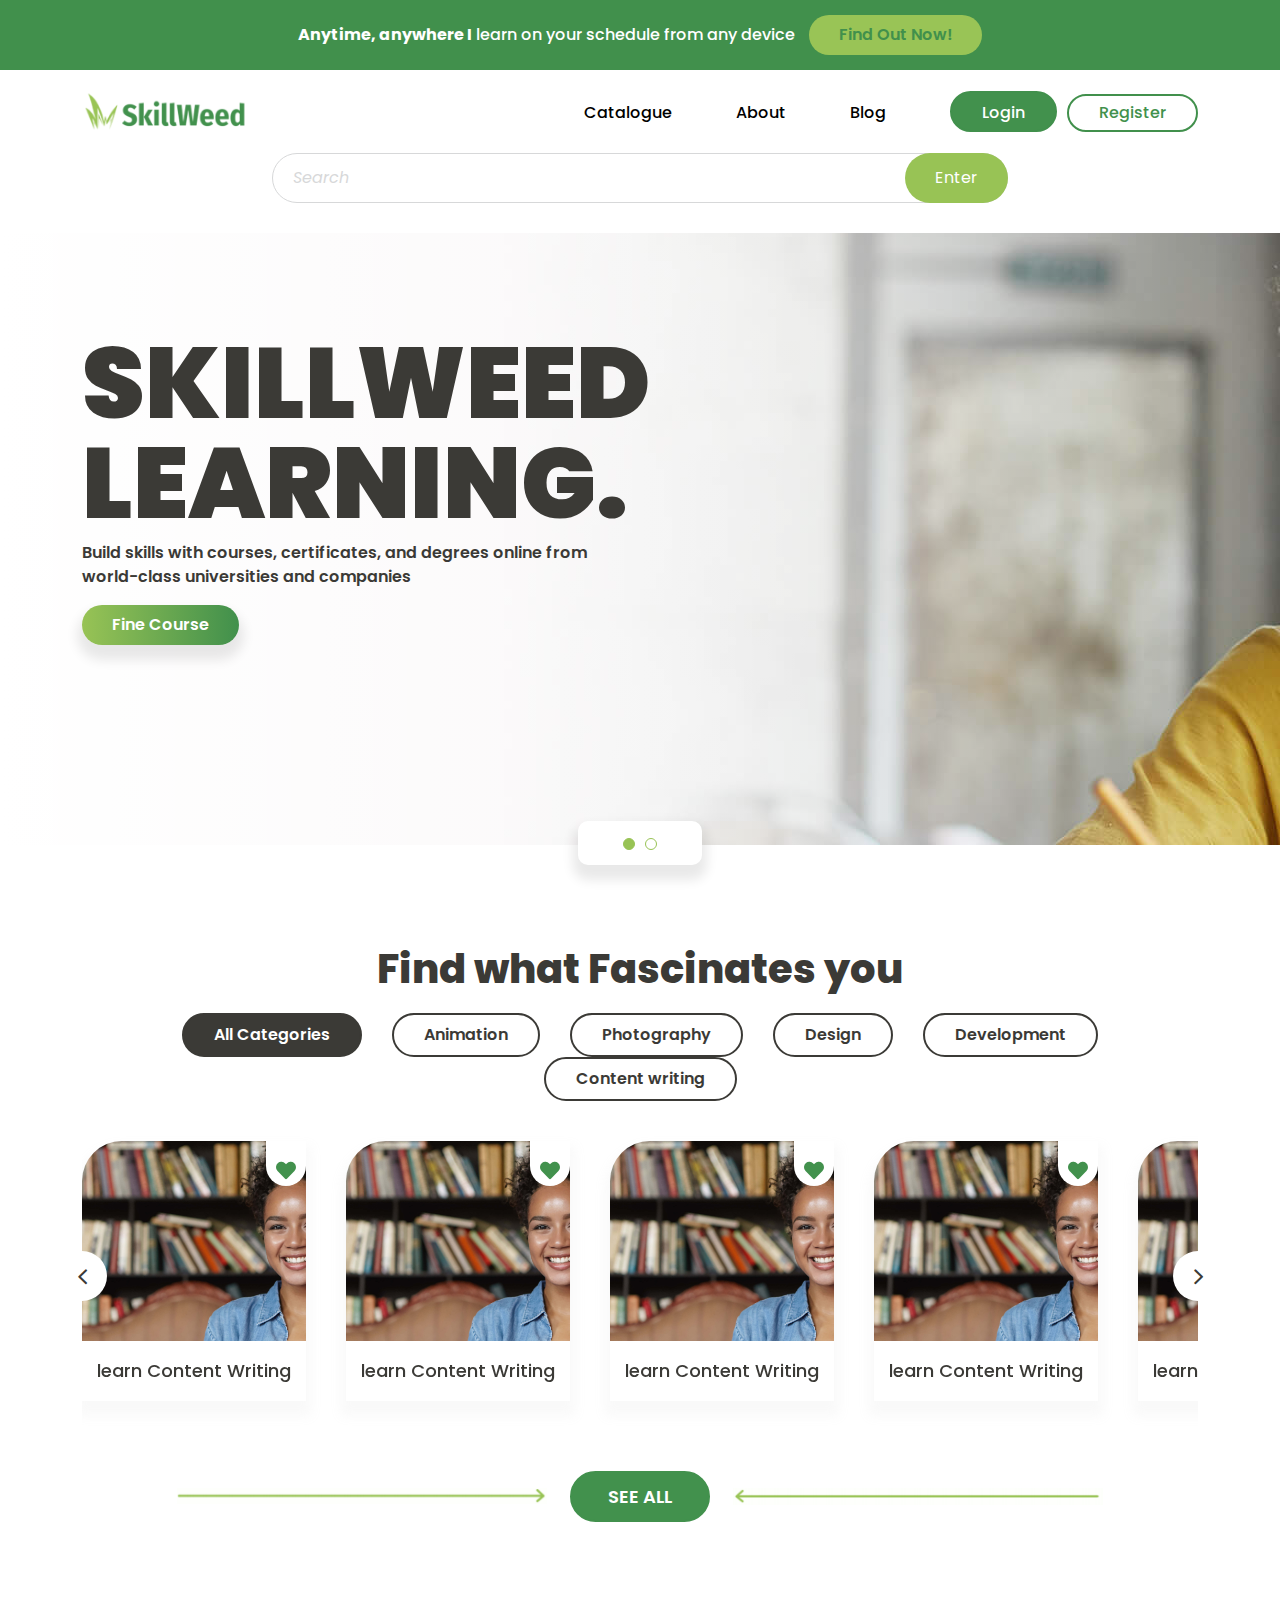
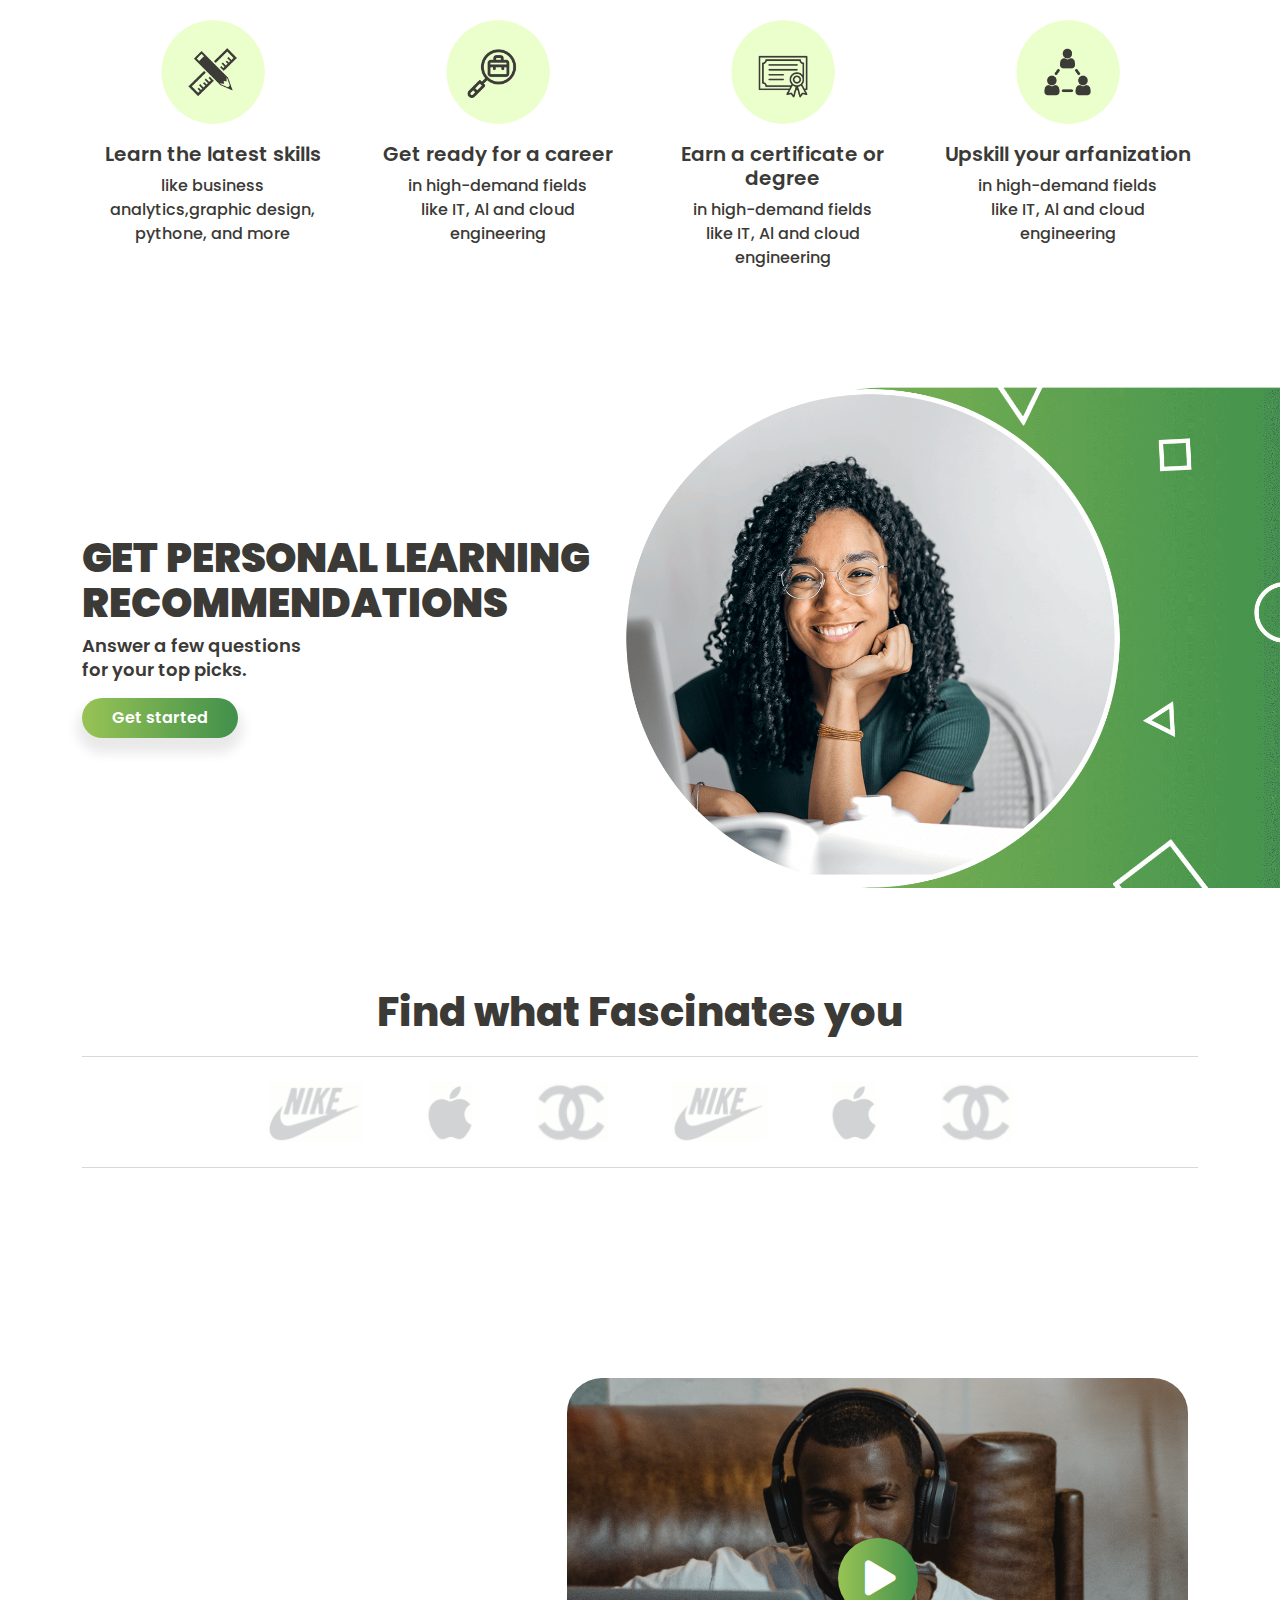
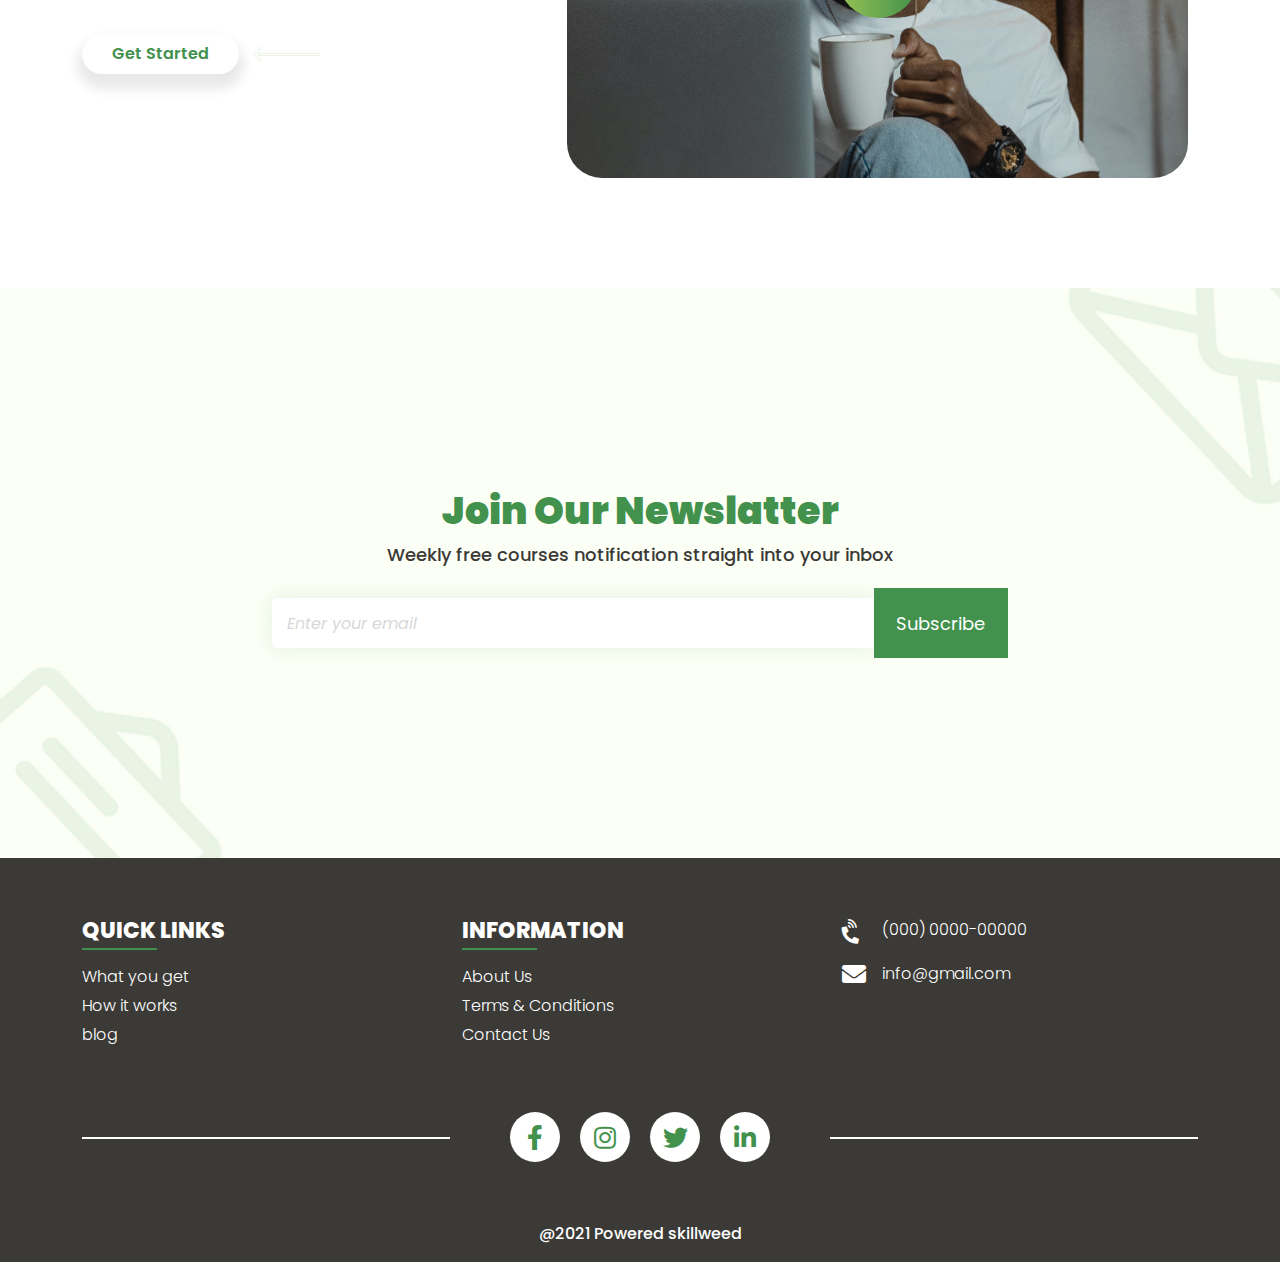
<file: index.html>
<!doctype html>
<html class="no-js" lang="">
    <head>
        <meta charset="utf-8">
        <meta http-equiv="x-ua-compatible" content="ie=edge">
        <title>Site Title Here</title>
        <meta name="description" content="">
        <meta name="viewport" content="width=device-width, initial-scale=1"> 
		<link rel="shortcut icon" type="image/x-icon" href="#">
        <!-- Place favicon.ico in the root directory -->
        
		<!-- CSS here -->
        <link rel="stylesheet" href="assets/css/bootstrap.min.css">
        <link rel="stylesheet" href="assets/css/owl.carousel.min.css">  
        <link rel="stylesheet" href="assets/css/magnific-popup.css"> 
        <link rel="stylesheet" href="assets/css/fontawesome.min.css">  
        <link rel="stylesheet" href="assets/css/style.css">
        <link rel="stylesheet" href="assets/css/responsive.css">
    </head>
    <body>

       

        <!-- top-greetings START -->
        <div class="top-greetings">
            <div class="container">
                <div class="row">
                    <div class="col-lg-12">
                        <div class="greetings">
                            <p><b>Anytime, anywhere I</b> learn on your schedule from any device <a href="#" class="theme-btn">Find Out Now!</a></p>
                        </div>
                    </div>
                </div>
            </div>
        </div>
        <!-- top-greetings END -->

        <!-- header-area START -->
        <div class="header-area" id="header">
            <div class="container">
                <div class="row  align-items-center">
                    <div class="col-lg-2 col-6">
                        <div class="logo-area">
                            <a href="index.html"><img src="assets/img/logo.png" alt=""></a>
                        </div>
                    </div>
                    <div class="col-lg-10  d-none d-lg-block text-end">
                        <div class="menu-area">
                            <nav>
                                <ul id="nav">
                                    <li><a href="#">Catalogue</a></li>
                                    <li><a href="#">About</a></li>
                                    <li><a href="#">blog</a></li> 
                                    <li class="btns"><a href="#" class="theme-btn">login</a><a href="#" class="theme-btn inact">Register</a></li>
                                </ul>
                            </nav>
                        </div>
                    </div>
                    <div class="col-6 d-block d-lg-none text-center">
                        <div class="bar">
                            <a class="bar-icon siteBar-btn" href="javascript:void(0)">
                                <span></span>
                            </a>
                        </div>
                    </div>
                </div>
                <div class="row">
                    <div class="col-lg-8 offset-lg-2">
                        <div class="header-search">
                            <form action="">
                                <input type="text" placeholder="Search ">
                                <button type="button">Enter</button>
                            </form>
                        </div>
                    </div>
                </div>
            </div>
        </div>
            <!-- mobile-menu START -->
            <div class="mobile-menu">
                <a href="javascript:void(0)" class="bars siteBar-btn"><svg class="bi bi-x" width="1em" height="1em" viewBox="0 0 16 16" fill="currentColor" xmlns="http://www.w3.org/2000/svg">
                    <path fill-rule="evenodd" d="M11.854 4.146a.5.5 0 010 .708l-7 7a.5.5 0 01-.708-.708l7-7a.5.5 0 01.708 0z" clip-rule="evenodd"/>
                    <path fill-rule="evenodd" d="M4.146 4.146a.5.5 0 000 .708l7 7a.5.5 0 00.708-.708l-7-7a.5.5 0 00-.708 0z" clip-rule="evenodd"/>
                </svg></a> 
                <nav> 
                    <ul id="nav">
                        <li><a href="#">Catalogue</a></li>
                        <li><a href="#">About</a></li>
                        <li><a href="#">Blog</a></li> 
                        <li class="btns">
                            <a href="#" class="theme-btn" style="margin-right: 10px;">login</a>
                            <a href="#" class="theme-btn">Register</a></li>
                    </ul>
                </nav>  
            </div> 
        <!-- header-area END -->

        <!-- Hero-area START -->
        <div class="Hero-area">
            <div class="hero-slider owl-carousel">
                <div class="hero-single-item" style="background: url(./assets/img/1.jpg);background-position: left center;"> 
                    <div class="container">
                        <div class="row">
                            <div class="col-md-6">
                               <h1>skillweed learning.</h1>
                               <p>Build skills with courses, certificates, and degrees online from world-class universities and companies</p>
                               <a href="" class="theme-btn">Fine course</a> 
                            </div>
                        </div>
                    </div>
                </div>
                <div class="hero-single-item" style="background: url(./assets/img/1.jpg);background-position: left center;"> 
                    <div class="container">
                        <div class="row">
                            <div class="col-md-6">
                               <h1>skillweed learning.</h1>
                               <p>Build skills with courses, certificates, and degrees online from world-class universities and companies</p>
                               <a href="" class="theme-btn">Fine course</a> 
                            </div>
                        </div>
                    </div>
                </div>
            </div>
        </div>
        <!-- Hero-area END -->

        <!-- Courses-area START -->
        <div class="Courses-area">
            <div class="container">
                <div class="row">
                    <div class="col-lg-12">
                        <div class="section-title">
                            <h1>Find what Fascinates you</h1>
                        </div> 
                        <div class="allcourses">
                            <nav>
                                <div class="nav" id="nav-tab" role="tablist">
                                  <button class="theme-btn nrm nav-link active" id="nav-all-tab" data-bs-toggle="tab" data-bs-target="#nav-all" type="button" role="tab" aria-controls="nav-all" aria-selected="true">All Categories</button>
                                  <button class="theme-btn nrm nav-link" id="nav-animation-tab" data-bs-toggle="tab" data-bs-target="#nav-animation" type="button" role="tab" aria-controls="nav-animation" aria-selected="false">Animation</button>
                                  <button class="theme-btn nrm nav-link" id="nav-photography-tab" data-bs-toggle="tab" data-bs-target="#nav-photography" type="button" role="tab" aria-controls="nav-photography" aria-selected="false">Photography</button>
                                  <button class="theme-btn nrm nav-link" id="nav-design-tab" data-bs-toggle="tab" data-bs-target="#nav-design" type="button" role="tab" aria-controls="nav-design" aria-selected="true">Design</button>
                                  <button class="theme-btn nrm nav-link" id="nav-development-tab" data-bs-toggle="tab" data-bs-target="#nav-development" type="button" role="tab" aria-controls="nav-development" aria-selected="false">Development</button>
                                  <button class="theme-btn nrm nav-link" id="nav-writing-tab" data-bs-toggle="tab" data-bs-target="#nav-writing" type="button" role="tab" aria-controls="nav-writing" aria-selected="false">Content writing</button>
                                </div>
                            </nav>
                            <div class="tab-content" id="nav-tabContent">
                                <div class="tab-pane fade show active" id="nav-all" role="tabpanel" aria-labelledby="nav-all-tab">
                                    <div class="thecourses owl-carousel">
                                        <div class="course-blk"> 
                                            <button type="button"><i class="fas fa-heart"></i></button>
                                            <img src="assets/img/p.jpeg" alt=""> 
                                            <h5>learn Content Writing</h5>
                                        </div>
                                        <div class="course-blk"> 
                                            <button type="button"><i class="fas fa-heart"></i></button>
                                            <img src="assets/img/p.jpeg" alt=""> 
                                            <h5>learn Content Writing</h5>
                                        </div>
                                        <div class="course-blk"> 
                                            <button type="button"><i class="fas fa-heart"></i></button>
                                            <img src="assets/img/p.jpeg" alt=""> 
                                            <h5>learn Content Writing</h5>
                                        </div>
                                        <div class="course-blk"> 
                                            <button type="button"><i class="fas fa-heart"></i></button>
                                            <img src="assets/img/p.jpeg" alt=""> 
                                            <h5>learn Content Writing</h5>
                                        </div>
                                        <div class="course-blk"> 
                                            <button type="button"><i class="fas fa-heart"></i></button>
                                            <img src="assets/img/p.jpeg" alt=""> 
                                            <h5>learn Content Writing</h5>
                                        </div>
                                        <div class="course-blk"> 
                                            <button type="button"><i class="fas fa-heart"></i></button>
                                            <img src="assets/img/p.jpeg" alt=""> 
                                            <h5>learn Content Writing</h5>
                                        </div>
                                        <div class="course-blk"> 
                                            <button type="button"><i class="fas fa-heart"></i></button>
                                            <img src="assets/img/p.jpeg" alt=""> 
                                            <h5>learn Content Writing</h5>
                                        </div>
                                        <div class="course-blk"> 
                                            <button type="button"><i class="fas fa-heart"></i></button>
                                            <img src="assets/img/p.jpeg" alt=""> 
                                            <h5>learn Content Writing</h5>
                                        </div>
                                    </div>
                                </div>
                                <div class="tab-pane fade" id="nav-animation" role="tabpanel" aria-labelledby="nav-animation-tab">...</div>
                                <div class="tab-pane fade" id="nav-photography" role="tabpanel" aria-labelledby="nav-photography-tab">...</div>
                                <div class="tab-pane fade" id="nav-design" role="tabpanel" aria-labelledby="nav-design-tab">...</div>
                                <div class="tab-pane fade" id="nav-development" role="tabpanel" aria-labelledby="nav-development-tab">...</div>
                                <div class="tab-pane fade" id="nav-writing" role="tabpanel" aria-labelledby="nav-writing-tab">...</div>
                            </div>
                        </div> 
                    </div>
                    <div class="col-lg-10 offset-lg-1">
                        <div class="getALl">
                            <img src="assets/img/arr.png" alt="">
                            <a href="#" class="theme-btn">SEE ALL</a>
                            <img src="assets/img/arr2.png" alt="">
                        </div>
                    </div>
                </div>
                <div class="row">
                    <div class="col-lg-3 col-md-4">
                        <div class="course-details">
                            <img src="assets/img/i.png" alt="">
                            <h5>Learn the latest skills</h5>
                            <p>like business <br> analytics,graphic design, <br> pythone, and more</p>
                        </div>
                    </div>
                    <div class="col-lg-3 col-md-4">
                        <div class="course-details">
                            <img src="assets/img/i2.png" alt="">
                            <h5>Get ready for a career</h5>
                            <p>in high-demand fields <br> like IT, Al and cloud <br> engineering</p>
                        </div>
                    </div>
                    <div class="col-lg-3 col-md-4">
                        <div class="course-details">
                            <img src="assets/img/i3.png" alt="">
                            <h5>Earn a certificate or degree</h5>
                            <p>in high-demand fields <br> like IT, Al and cloud <br> engineering</p>
                        </div>
                    </div>
                    <div class="col-lg-3 col-md-4">
                        <div class="course-details">
                            <img src="assets/img/i4.png" alt="">
                            <h5>Upskill your arfanization</h5>
                            <p>in high-demand fields <br> like IT, Al and cloud <br> engineering</p>
                        </div>
                    </div>
                </div>
            </div>
        </div>
        <!-- Courses-area EMD -->

        <!-- recommendations-area START -->
        <div class="recommendations-area">
            <div class="container">
                <div class="row">
                    <div class="col-lg-6">
                        <div class="recom-wrp">
                            <h1>get personal learning recommendations</h1>
                            <p>Answer a few questions <br> for your top picks.</p>
                            <a href="#" class="theme-btn">Get started</a>
                        </div>
                    </div>
                </div>
            </div>
            <img src="assets/img/3.png" alt="">
        </div>
        <!-- recommendations-area END -->
        
        <!-- Partner-area START -->
        <div class="Partner-area">
            <div class="container">
                <div class="row">
                    <div class="col-lg-12"> 
                        <div class="section-title">
                            <h1>Find what Fascinates you</h1>
                        </div> 
                        <div class="allpartners">
                            <img src="assets/img/c.png" alt="">
                            <img src="assets/img/c2.png" alt="">
                            <img src="assets/img/c3.png" alt="">
                            <img src="assets/img/c.png" alt="">
                            <img src="assets/img/c2.png" alt="">
                            <img src="assets/img/c3.png" alt="">
                        </div>
                    </div>
                </div>
            </div>
        </div>
        <!-- Partner-area EMD -->

        <!-- Transforms-area START -->
        <div class="Transforms-area">
            <div class="container">
                <div class="row">
                    <div class="col-lg-5">
                        <div class="trans-wrp">
                            <h1>transform your life through education</h1>
                            <p>Mohamad Alaloush launched a new career n software Development by taking courses on Udemy. <br> What will you be able to do? </p>
                            <div class="trans-btn">
                                <a href="#" class="theme-btn">get started</a>
                                <img src="assets/img/sm-arr.png" alt="">
                            </div>
                        </div>
                    </div>
                    <div class="col-lg-7">
                        <div class="trans-img">
                            <img src="assets/img/p2.jpeg" alt="">
                            <a href="https://www.youtube.com/watch?v=P6st0k7KJmk" class="plays"><i class="fas fa-play"></i></a>
                        </div>
                    </div>
                </div>
            </div>
        </div>
        <!-- Transforms-area END -->

        <!-- Newslatter-area START -->
        <div class="Newslatter-area">
            <div class="container">
                <div class="row">
                    <div class="col-lg-8 offset-lg-2 text-center">
                        <div class="newslatter">
                            <h2>join our newslatter</h2>
                            <p>Weekly free courses notification straight into your inbox</p>
                            <form action="">
                                <input type="text" placeholder="Enter your email">
                                <button type="btton">Subscribe</button>
                            </form>
                        </div>
                    </div>
                </div>
            </div>
        </div>
        <!-- Newslatter-area END -->

        <!-- Footer-area START -->
        <div class="footer-area">
            <div class="container">
                <div class="row">
                    <div class="col-md-4">
                        <div class="footer-wrp">
                            <h4>Quick Links</h4>
                            <a href="#">What you get </a>
                            <a href="#">How it works</a>
                            <a href="#">blog</a>
                        </div>
                    </div>
                    <div class="col-md-4">
                        <div class="footer-wrp">
                            <h4>Information</h4>
                            <a href="#">About Us </a>
                            <a href="#">Terms & Conditions</a>
                            <a href="#">Contact Us</a>
                        </div>
                    </div>
                    <div class="col-md-4">
                        <div class="footer-wrp">
                            <a href="tel:(000)0000-00000" class="calls"><i class="fas fa-phone-volume"></i>(000) 0000-00000</a>
                            <a href="mailto:info@gmail.com"><i class="fas fa-envelope"></i> info@gmail.com</a>
                        </div>
                    </div>
                </div>
                <div class="row">
                    <div class="col-lg-12">
                        <div class="footer-social">
                            <ul>
                                <li><a href="#"><i class="fab fa-facebook-f"></i></a></li>
                                <li><a href="#"><i class="fab fa-instagram"></i></a></li>
                                <li><a href="#"><i class="fab fa-twitter"></i></a></li>
                                <li><a href="#"><i class="fab fa-linkedin-in"></i></a></li>
                            </ul>
                        </div>
                    </div>
                    <div class="col-lg-12">
                        <p class="copyright">@2021 Powered skillweed</p>
                    </div>
                </div>
            </div>
        </div>
        <!-- Footer-area END -->





    
		<!-- JS here --> 
        <script src="assets/js/vendor/jquery-3.4.1.min.js"></script>
        <script src="assets/js/popper.min.js"></script>
        <script src="assets/js/bootstrap.min.js"></script>
        <script src="assets/js/owl.carousel.min.js"></script>
        <script src="assets/js/jquery.magnific-popup.min.js"></script> 
        <script src="assets/js/plugins.js"></script>   
        <script src="assets/js/main.js"></script>
    </body>
</html>
</file>
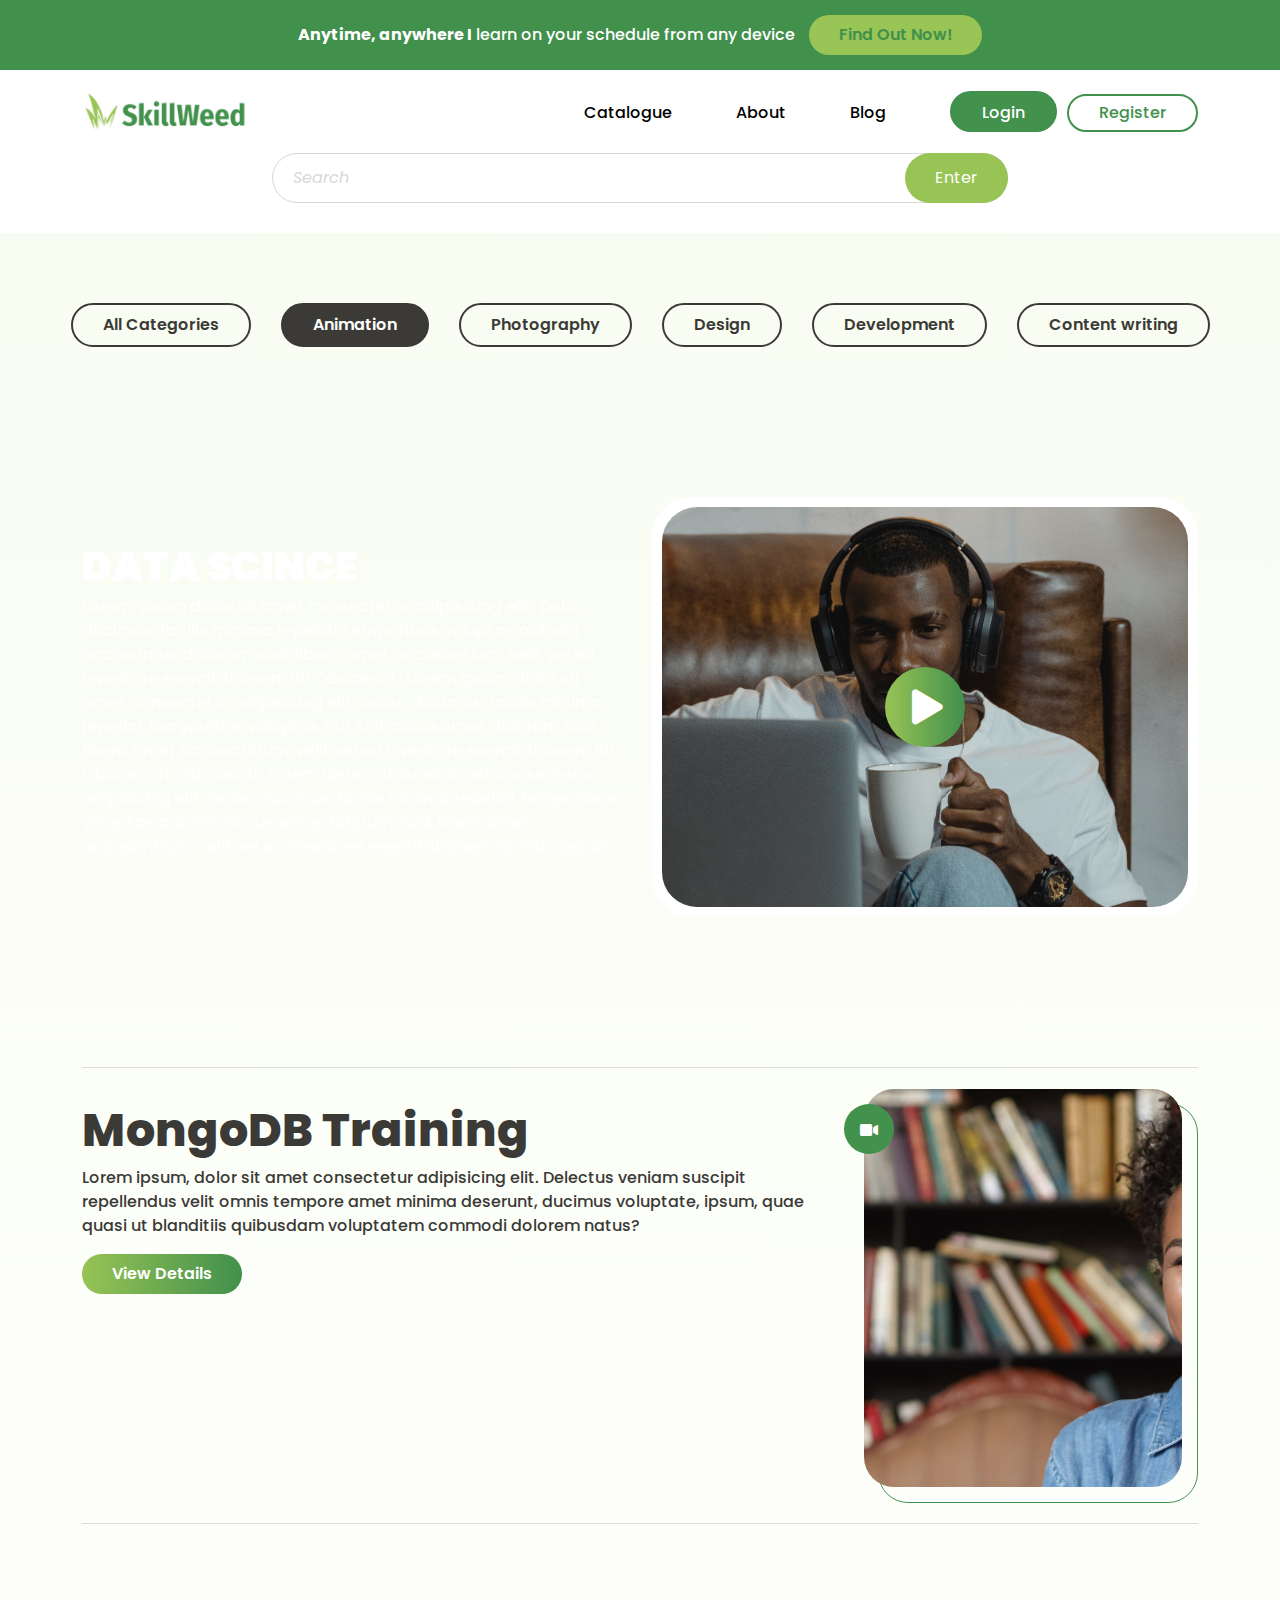
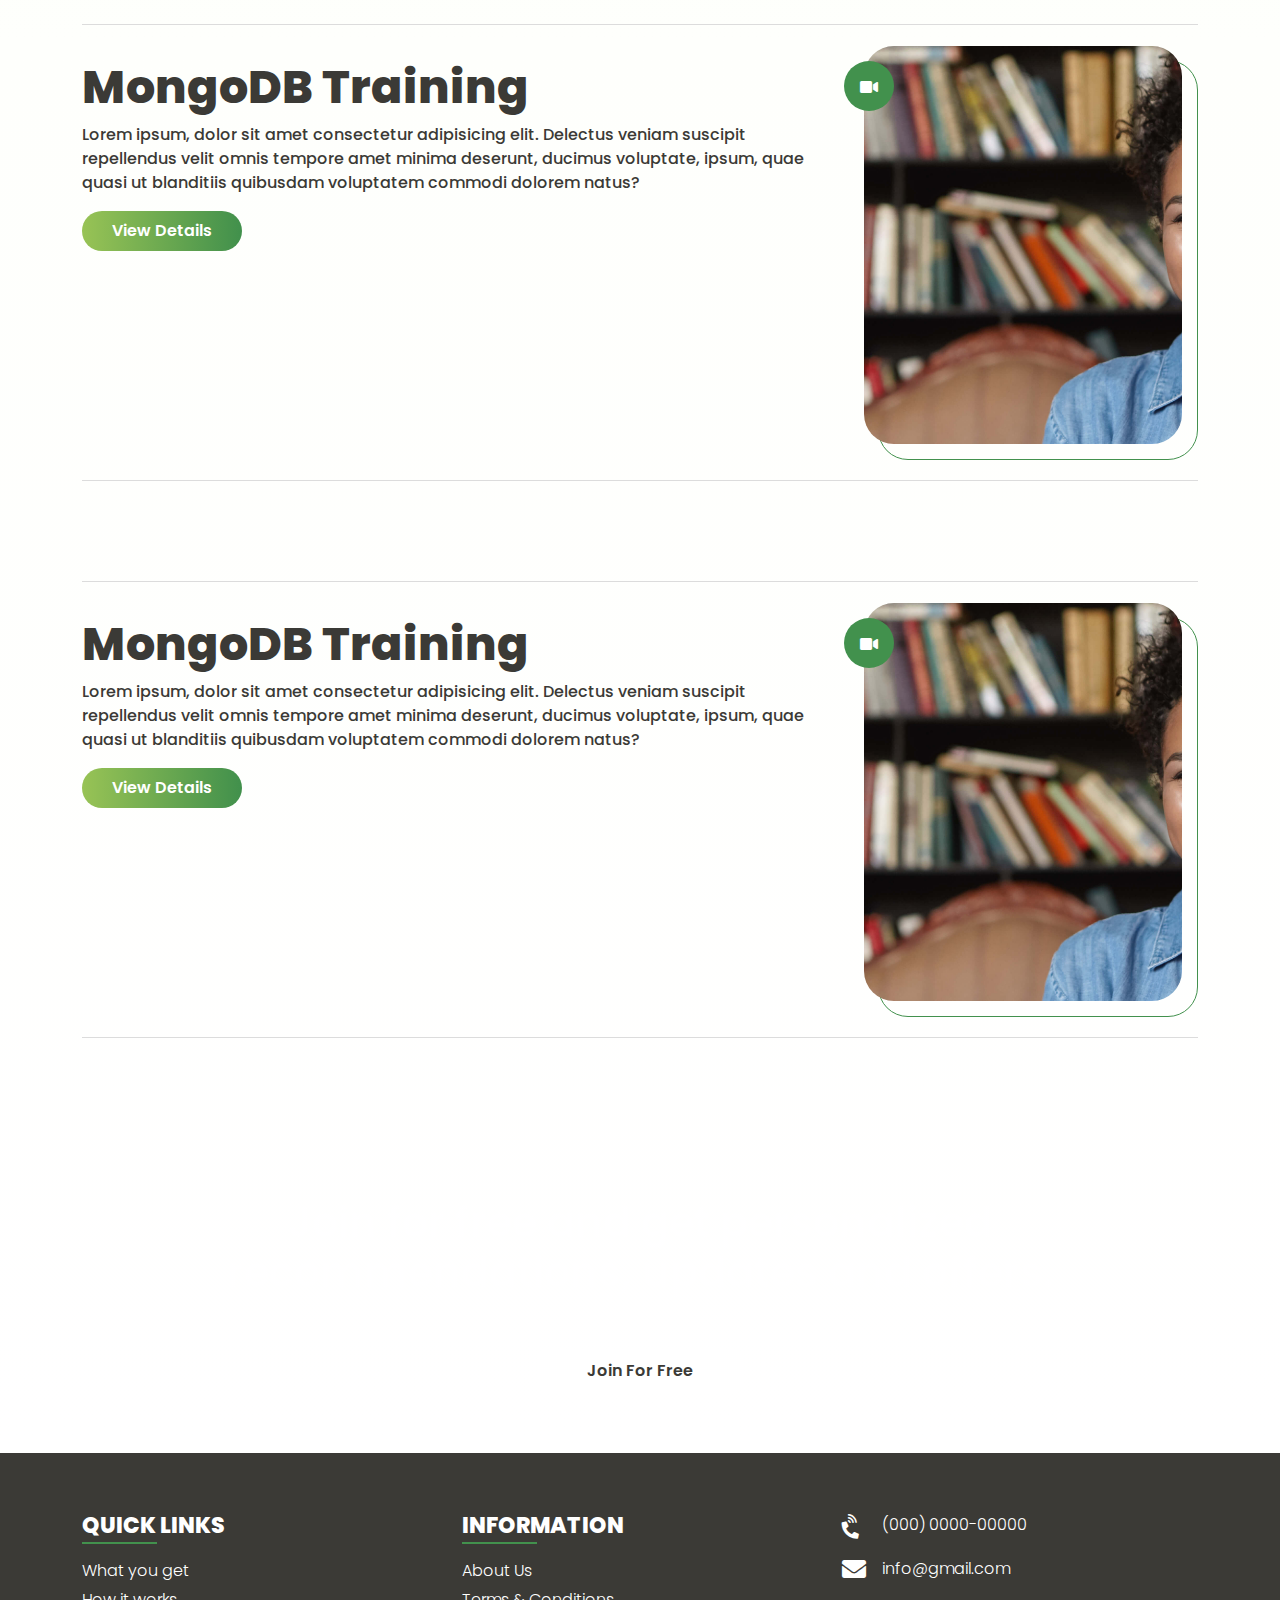
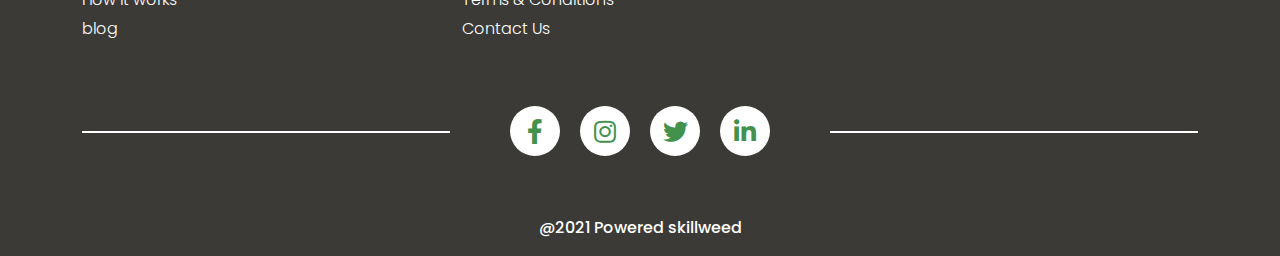
<file: catalog.html>
<!doctype html>
<html class="no-js" lang="">
    <head>
        <meta charset="utf-8">
        <meta http-equiv="x-ua-compatible" content="ie=edge">
        <title>Site Title Here</title>
        <meta name="description" content="">
        <meta name="viewport" content="width=device-width, initial-scale=1"> 
		<link rel="shortcut icon" type="image/x-icon" href="#">
        <!-- Place favicon.ico in the root directory -->
        
		<!-- CSS here -->
        <link rel="stylesheet" href="assets/css/bootstrap.min.css">
        <link rel="stylesheet" href="assets/css/owl.carousel.min.css">  
        <link rel="stylesheet" href="assets/css/magnific-popup.css"> 
        <link rel="stylesheet" href="assets/css/fontawesome.min.css">  
        <link rel="stylesheet" href="assets/css/style.css">
        <link rel="stylesheet" href="assets/css/responsive.css">
    </head>
    <body>

       

        <!-- top-greetings START -->
        <div class="top-greetings">
            <div class="container">
                <div class="row">
                    <div class="col-lg-12">
                        <div class="greetings">
                            <p><b>Anytime, anywhere I</b> learn on your schedule from any device <a href="#" class="theme-btn">Find Out Now!</a></p>
                        </div>
                    </div>
                </div>
            </div>
        </div>
        <!-- top-greetings END -->

        <!-- header-area START -->
        <div class="header-area" id="header">
            <div class="container">
                <div class="row  align-items-center">
                    <div class="col-lg-2 col-6">
                        <div class="logo-area">
                            <a href="index.html"><img src="assets/img/logo.png" alt=""></a>
                        </div>
                    </div>
                    <div class="col-lg-10  d-none d-lg-block text-end">
                        <div class="menu-area">
                            <nav>
                                <ul id="nav">
                                    <li><a href="#">Catalogue</a></li>
                                    <li><a href="#">About</a></li>
                                    <li><a href="#">blog</a></li> 
                                    <li class="btns"><a href="#" class="theme-btn">login</a><a href="#" class="theme-btn inact">Register</a></li>
                                </ul>
                            </nav>
                        </div>
                    </div>
                    <div class="col-6 d-block d-lg-none text-center">
                        <div class="bar">
                            <a class="bar-icon siteBar-btn" href="javascript:void(0)">
                                <span></span>
                            </a>
                        </div>
                    </div>
                </div>
                <div class="row">
                    <div class="col-lg-8 offset-lg-2">
                        <div class="header-search">
                            <form action="">
                                <input type="text" placeholder="Search ">
                                <button type="button">Enter</button>
                            </form>
                        </div>
                    </div>
                </div>
            </div>
        </div>
            <!-- mobile-menu START -->
            <div class="mobile-menu">
                <a href="javascript:void(0)" class="bars siteBar-btn"><svg class="bi bi-x" width="1em" height="1em" viewBox="0 0 16 16" fill="currentColor" xmlns="http://www.w3.org/2000/svg">
                    <path fill-rule="evenodd" d="M11.854 4.146a.5.5 0 010 .708l-7 7a.5.5 0 01-.708-.708l7-7a.5.5 0 01.708 0z" clip-rule="evenodd"/>
                    <path fill-rule="evenodd" d="M4.146 4.146a.5.5 0 000 .708l7 7a.5.5 0 00.708-.708l-7-7a.5.5 0 00-.708 0z" clip-rule="evenodd"/>
                </svg></a> 
                <nav> 
                    <ul id="nav">
                        <li><a href="#">Catalogue</a></li>
                        <li><a href="#">About</a></li>
                        <li><a href="#">Blog</a></li> 
                        <li class="btns">
                            <a href="#" class="theme-btn" style="margin-right: 10px;">login</a>
                            <a href="#" class="theme-btn">Register</a></li>
                    </ul>
                </nav>  
            </div> 
        <!-- header-area END --> 

        <!-- Courses-area START -->
        <div class="Courses-area data-scince"> 
            <div class="allcourses">
                <nav>
                    <div class="nav" id="nav-tab" role="tablist">
                        <button class="theme-btn nrm nav-link" id="nav-all-tab" data-bs-toggle="tab" data-bs-target="#nav-all" type="button" role="tab" aria-controls="nav-all" aria-selected="true">All Categories</button>
                        <button class="theme-btn nrm nav-link active" id="nav-animation-tab" data-bs-toggle="tab" data-bs-target="#nav-animation" type="button" role="tab" aria-controls="nav-animation" aria-selected="false">Animation</button>
                        <button class="theme-btn nrm nav-link" id="nav-photography-tab" data-bs-toggle="tab" data-bs-target="#nav-photography" type="button" role="tab" aria-controls="nav-photography" aria-selected="false">Photography</button>
                        <button class="theme-btn nrm nav-link" id="nav-design-tab" data-bs-toggle="tab" data-bs-target="#nav-design" type="button" role="tab" aria-controls="nav-design" aria-selected="true">Design</button>
                        <button class="theme-btn nrm nav-link" id="nav-development-tab" data-bs-toggle="tab" data-bs-target="#nav-development" type="button" role="tab" aria-controls="nav-development" aria-selected="false">Development</button>
                        <button class="theme-btn nrm nav-link" id="nav-writing-tab" data-bs-toggle="tab" data-bs-target="#nav-writing" type="button" role="tab" aria-controls="nav-writing" aria-selected="false">Content writing</button>
                    </div>
                </nav>
                <div class="tab-content" id="nav-tabContent">
                    <div class="tab-pane fade" id="nav-all" role="tabpanel" aria-labelledby="nav-all-tab"></div>
                    <div class="tab-pane fade show active" id="nav-animation" role="tabpanel" aria-labelledby="nav-animation-tab"> 
                        <!-- Transforms-area START -->
                        <div class="Transforms-area">
                            <div class="container">
                                <div class="row">
                                    <div class="col-lg-6">
                                        <div class="trans-wrp">
                                            <h1>Data scince</h1>
                                            <p>Lorem ipsum dolor sit amet consectetur adipisicing elit. Dolor, ducimus, facilis minima repellat temporibus voluptas aut sint accusamus dolorum sunt libero amet accusantium, velit vel ea inventore exercitationem id! Obcaecati.Lorem ipsum dolor sit amet consectetur adipisicing elit. Dolor, ducimus, facilis minima repellat temporibus voluptas aut sint accusamus dolorum sunt libero amet accusantium, velit vel ea inventore exercitationem id! Obcaecati. Obcaecati.Lorem ipsum dolor sit amet consectetur adipisicing elit. Dolor, ducimus, facilis minima repellat temporibus voluptas aut sint accusamus dolorum sunt libero amet accusantium, velit vel ea inventore exercitationem id! Obcaecati.</p> 
                                        </div>
                                    </div>
                                    <div class="col-lg-6">
                                        <div class="trans-img">
                                            <img src="assets/img/p2.jpeg" alt="">
                                            <a href="https://www.youtube.com/watch?v=P6st0k7KJmk" class="plays"><i class="fas fa-play"></i></a>
                                        </div>
                                    </div>
                                </div>
                            </div>
                        </div>
                        <!-- Transforms-area END -->

                        <!-- big-blks-area START -->
                        <div class="big-blks-area">
                            <div class="container">
                                <div class="blks">
                                    <div class="row">
                                        <div class="col-lg-8">
                                            <h3>MongoDB Training</h3>
                                            <p>Lorem ipsum, dolor sit amet consectetur adipisicing elit. Delectus veniam suscipit repellendus velit omnis tempore amet minima deserunt, ducimus voluptate, ipsum, quae quasi ut blanditiis quibusdam voluptatem commodi dolorem natus?</p>
                                            <a href="#" class="theme-btn">View Details</a>
                                        </div> 
                                        <div class="col-lg-4">
                                            <div class="course-rv">
                                                <a href="#" class="video-btn"><i class="fas fa-video"></i></a>
                                                <img src="assets/img/p.jpeg" alt="">
                                            </div>
                                        </div>
                                    </div>
                                </div>
                                <div class="blks">
                                    <div class="row">
                                        <div class="col-lg-8">
                                            <h3>MongoDB Training</h3>
                                            <p>Lorem ipsum, dolor sit amet consectetur adipisicing elit. Delectus veniam suscipit repellendus velit omnis tempore amet minima deserunt, ducimus voluptate, ipsum, quae quasi ut blanditiis quibusdam voluptatem commodi dolorem natus?</p>
                                            <a href="#" class="theme-btn">View Details</a>
                                        </div> 
                                        <div class="col-lg-4">
                                            <div class="course-rv">
                                                <a href="#" class="video-btn"><i class="fas fa-video"></i></a>
                                                <img src="assets/img/p.jpeg" alt="">
                                            </div>
                                        </div>
                                    </div>
                                </div>
                                <div class="blks">
                                    <div class="row">
                                        <div class="col-lg-8">
                                            <h3>MongoDB Training</h3>
                                            <p>Lorem ipsum, dolor sit amet consectetur adipisicing elit. Delectus veniam suscipit repellendus velit omnis tempore amet minima deserunt, ducimus voluptate, ipsum, quae quasi ut blanditiis quibusdam voluptatem commodi dolorem natus?</p>
                                            <a href="#" class="theme-btn">View Details</a>
                                        </div> 
                                        <div class="col-lg-4">
                                            <div class="course-rv">
                                                <a href="#" class="video-btn"><i class="fas fa-video"></i></a>
                                                <img src="assets/img/p.jpeg" alt="">
                                            </div>
                                        </div>
                                    </div>
                                </div>
                            </div>
                        </div>
                        <!-- big-blks-area END -->

                        <!-- CTA-area START -->
                        <div class="cta-area">
                            <div class="container">
                                <div class="row">
                                    <div class="col-lg-12">
                                        <div class="cta-wrp">
                                            <h1>Join for free and get  personalized recommendations, updates and offers.</h1>
                                        <a href="#" class="theme-btn">Join For Free</a>
                                        </div>
                                    </div>
                                </div>
                            </div>
                        </div>
                        <!-- CTA-area END -->



                    </div>
                    <div class="tab-pane fade" id="nav-photography" role="tabpanel" aria-labelledby="nav-photography-tab">...</div>
                    <div class="tab-pane fade" id="nav-design" role="tabpanel" aria-labelledby="nav-design-tab">...</div>
                    <div class="tab-pane fade" id="nav-development" role="tabpanel" aria-labelledby="nav-development-tab">...</div>
                    <div class="tab-pane fade" id="nav-writing" role="tabpanel" aria-labelledby="nav-writing-tab">...</div>
                </div>
            </div>   
        </div>
        <!-- Courses-area EMD -->
 
        <!-- Footer-area START -->
        <div class="footer-area">
            <div class="container">
                <div class="row">
                    <div class="col-md-4">
                        <div class="footer-wrp">
                            <h4>Quick Links</h4>
                            <a href="#">What you get </a>
                            <a href="#">How it works</a>
                            <a href="#">blog</a>
                        </div>
                    </div>
                    <div class="col-md-4">
                        <div class="footer-wrp">
                            <h4>Information</h4>
                            <a href="#">About Us </a>
                            <a href="#">Terms & Conditions</a>
                            <a href="#">Contact Us</a>
                        </div>
                    </div>
                    <div class="col-md-4">
                        <div class="footer-wrp">
                            <a href="tel:(000)0000-00000" class="calls"><i class="fas fa-phone-volume"></i>(000) 0000-00000</a>
                            <a href="mailto:info@gmail.com"><i class="fas fa-envelope"></i> info@gmail.com</a>
                        </div>
                    </div>
                </div>
                <div class="row">
                    <div class="col-lg-12">
                        <div class="footer-social">
                            <ul>
                                <li><a href="#"><i class="fab fa-facebook-f"></i></a></li>
                                <li><a href="#"><i class="fab fa-instagram"></i></a></li>
                                <li><a href="#"><i class="fab fa-twitter"></i></a></li>
                                <li><a href="#"><i class="fab fa-linkedin-in"></i></a></li>
                            </ul>
                        </div>
                    </div>
                    <div class="col-lg-12">
                        <p class="copyright">@2021 Powered skillweed</p>
                    </div>
                </div>
            </div>
        </div>
        <!-- Footer-area END -->





    
		<!-- JS here --> 
        <script src="assets/js/vendor/jquery-3.4.1.min.js"></script>
        <script src="assets/js/popper.min.js"></script>
        <script src="assets/js/bootstrap.min.js"></script>
        <script src="assets/js/owl.carousel.min.js"></script>
        <script src="assets/js/jquery.magnific-popup.min.js"></script> 
        <script src="assets/js/plugins.js"></script>   
        <script src="assets/js/main.js"></script>
    </body>
</html>
</file>
<file: assets/css/style.css>
/*   Theme default css */
@import url('https://fonts.googleapis.com/css2?family=Poppins:ital,wght@0,100;0,200;0,300;0,400;0,500;0,600;0,700;0,800;0,900;1,100;1,200;1,300;1,400;1,500;1,600;1,700;1,800;1,900&display=swap');
body {
  font-family: 'Poppins', sans-serif;
  font-weight: 500; 
  color: #3b3a36;
  font-size: 16px; 
}

  
button {
  cursor: pointer; }

a:focus,
.button:focus {
  text-decoration: none;
  outline: none; }

a:focus,
a:hover {
  color: inherit;
  text-decoration: none; }

a,
button {
  color: inherit;
  outline: medium none; }

button:focus, input:focus, input:focus, textarea, textarea:focus {
  outline: 0; }
img{
  max-width: 100%;
}
 
h1,
h2,
h3,
h4,
h5,
h6 {
  font-family: 'Poppins', sans-serif;
  color: #3b3a36;
  margin-top: 0px; 
  font-weight: 800; 
 }

h1 a,
h2 a,
h3 a,
h4 a,
h5 a,
h6 a {
  color: inherit; }

h1 {
  font-size: 40px;
}

h2 {
  font-size: 35px; }

h3 {
  font-size: 28px; }

h4 {
  font-size: 22px; }

h5 {
  font-size: 18px; }

h6 {
  font-size: 16px; }

ul {
  margin: 0px;
  padding: 0px; }

li {
  list-style: none; }

 .padding{
   padding-right: 0;
 }
 a{
   text-decoration: none;
 }

 button,input{
   outline: none;
   border: none;
 }



/* default-css END 
================================== */
 


.top-greetings {
  background: #41904c;
}

.greetings {
  text-align: center;
}

.greetings p {
  margin: 0;
  padding: 15px 0;
  color: #fff;
}

.theme-btn {
  display: inline-block;
  text-decoration: none;
  padding: 8px 30px;
  border-radius: 50px;
  background: #42914d;
  font-weight: 600;
}

.greetings p a {
  margin-left: 10px;
  background: #99c456;
  color: #41904c;
  transition: .3s;
}
.greetings p a:hover {
  color: #41904c;
  background: #fff;
}
a.theme-btn.inact {
  background: none;
  border: 2px solid #42914d;
  margin-left: 10px;
  color: #42914d !important;
  padding-top: 5px;
  padding-bottom: 5px;
}
.menu-area nav ul li.btns a {
  color: #fff;
  font-weight: 500;
}


.header-area {
  padding: 30px 0; 
  padding-top: 10px;
  width: 100%;
  z-index: 99;  
}
.menu-area nav ul li {
  list-style: none;
  display: inline-block;
  margin-left: 60px;
}

.menu-area nav ul li a {
  font-size: 16px;
  color: #000; 
  display: inline-block;
  position: relative;
  text-transform: capitalize;
  padding-bottom: 5px;
  transition: .3s;
} 
.menu-area nav ul li a:after {
  content: "";
  position: absolute;
  width: 0%;
  height: 2px;
  background: #41904c;
  bottom: 0;
  left: 0;
  transition: .3s; 
}
.menu-area nav ul li a:hover:after,.menu-area nav ul li a.active:after{
  width: 100%;
}
.menu-area nav ul li.btns a {
  border: 2px solid #41904c;
}
.menu-area nav ul li.btns a:hover {
  background: transparent;
  color: #41904c;
}
.menu-area nav ul li.btns a.theme-btn.inact:hover {
  background: #41904c;
  color: #fff !important;
}
.menu-area nav ul li.btns a:hover {
}

.menu-area nav ul li.btns a:after {
    display: none;
}



/* humbergar */
.bar a {
  width: 35px;
  height: 35px;
  float: right;
  position: relative;
} 
.bar a span {
  width: 100%;
  height: 3px;
  background: #41904c;
  display: block;
  position: relative;
  top: 17px;
  border-radius: 30px;
  transition: .3s;
} 
.bar a span:before {left: 0;content: "";position: absolute;width: 100%;height: 100%;background: #41904c;bottom: 10px;border-radius: 30px;transition: .3s;} 
.bar a span:after {left: 0;content: "";position: absolute;width: 100%;height: 100%;background: #41904c;bottom: -10px;border-radius: 30px;transition: .3s;}
 
/* humbarger END */
 

/* mobile-menu START */
.mobile-menu {
  position: fixed;
  width: 320px;
  height: 100vh;
  background: #ffffff;
  z-index: 99;
  box-shadow: 0px 0px 9px -1px #737373;
  top: 0;
  left: 0;
  transition: .3s;
  margin-left: -400px;
  padding-left: 40px;
  padding-top: 100px;
}
.siteBar{
  margin-left: 0; 
}
.mobile-menu ul#pills-tab {
  margin-top: 90px;
  margin-bottom: 35px !important;
  display: block;
}
.mobile-menu  nav ul li {
  list-style: none;
  display: block;
}

.mobile-menu nav ul li a {
  color: #272835;
  font-size: 16px;
  line-height: 40px;
  transition: .3s;
}

.mobile-menu nav ul li a:hover { 
  color: #42914d;
}

.mobile-menu ul#pills-tab li {
  display: inline-block;
}

.mobile-menu ul#pills-tab li a {
  color: #272835;
  font-size: 15px;
}  
.mobile-menu a.theme-btn {
  margin-top: 50px; 
  line-height: 29px;
  color: #fff;
}
.mobile-menu .user a {
    display: block;
    width: 100%;
    padding: 0;
    color: #272835;
    line-height: 40px;
    font-size: 16px;
}

.mobile-menu .user {
    display: block;
}

.mobile-menu .user a:hover {
    background: none;
    opacity: .5;
}
.mobile-menu a.bars {
  position: absolute;
  right: 20px;
  top: 15px;
  width: 40px;
  height: 40px;
  background: #42914d;
  text-align: center;
  line-height: 40px;
  border-radius: 50%;
  font-size: 22px;
  color: #fff;
  box-shadow: 0px 0px 17px -2px #0000004a;
}

 
.header-search form {
    position: relative;
    margin-top: 10px;
    width: 100%;
}

.header-search form input {
    width: 100%;
    height: 50px;
    padding: 20px;
    border-radius: 50px;
    border: 1px solid #d7d8d9;
}

.header-search form  button {
    position: absolute;
    top: 0;
    right: 0;
    height: 100%;
    border: none;
    border-radius: 50px;
    padding: 0 30px;
    background: #98c355;
    color: #fff;
    outline: none;
    transition: .3s;
}
.header-search form button:hover{
  background: #42914d;
}
input::placeholder {
    font-style: italic;
    color: #d7d8d9;
}



/* Header section END && Hero-area css START*/



.hero-single-item { 
  padding-top: 100px;
  padding-bottom: 200px;
  position: relative;
  z-index: 2;
}
.hero-single-item:after {
  content: "";
  position: absolute;
  width: 100%;
  height: 100%;
  background: linear-gradient(90deg, white, transparent);
  left: 0;
  top: 0;
  z-index: -1;
}
.hero-single-item h1 {
  font-size: 100px;
  text-transform: uppercase;
  font-weight: 900;
  line-height: 100px;
}

.hero-single-item  p {
  font-weight: 600;
}

.hero-single-item  a.theme-btn {
  color: #fff;
  box-shadow: 0 10px 12px 5px #00000017;
  background: linear-gradient(-90deg, #41904c, #98c355);
  text-transform: capitalize;
}

.Hero-area {
  margin-bottom: 50px;
}

.owl-dots {
  position: absolute;
  left: 50%;
  bottom: -20px;
  transform: translateX(-50%);
  background: white;
  padding: 10px 40px;
  box-shadow: 0 10px 12px 5px #00000017;
  border-radius: 10px;
}

.owl-dots .owl-dot {
  display: inline-block;
  width: 12px;
  height: 12px;
  border-radius: 50%;
  background: transparent;
  margin: 0 5px;
  margin-bottom: -2px;
  border: 1px solid #98c355;
  transition: .3s;
}

.owl-dots .owl-dot.active {
  background: #98c355;
}




/* Header section END && Hero-area css START*/



.Courses-area {
  padding-top: 50px;
}
.section-title {
  text-align: center;
}
.section-title h1 {
  font-size: 40px;
  margin-bottom: 20px;
}
.theme-btn.nrm {
  background: none;
  border: 2px solid #3b3a36;
  transition: .3s;
}

.theme-btn.nrm:hover, .theme-btn.nrm.active {
  color: #fff;
  background: #3b3a36;
}

.allcourses nav button {
  margin: 0 15px;
}

.allcourses .nav {
  text-align: center;
  justify-content: center;
}
.course-blk {
  position: relative;
  background: #fff;
  box-shadow: 0 10px 12px 5px #bbbbbb17;
  margin: 40px 0;
  border-radius: 40px 0 0 0;
  overflow: hidden;
}

.course-blk button {
  position: absolute;
  right: 0;
  top: 0;
  padding: 15px 10px;
  padding-bottom: 0px;
  border-radius: 0 0 50px 50px;
  font-size: 20px;
  background: #fff;
  color: #42914d;
  transition: .3s;
}

.course-blk  img {
  width: 100%;
  display: block;
  height: 200px;
  object-fit: cover;
  object-position: center;
}

.course-blk h5 {
  margin: 0;
  text-align: center;
  line-height: 30px;
  padding: 15px 10px;
  font-weight: 500;
  font-size: 18px;
}
.getALl {
  display: flex;
  align-items: center;
  justify-content: space-between;
  margin-top: 30px;
  margin-bottom: 60px;
}
.getALl a.theme-btn {
  min-width: 140px;
  text-align: center;
  color: #fff;
  font-size: 18px;
  padding: 10px 0;
  border: 2px solid #42914d;
  transition: .3s;
}
.getALl a.theme-btn:hover{
  background-color: transparent;
  color: #42914d;
}
.getALl img {
  width: 40%;
}
.course-details {
  text-align: center;
}

.course-details img {
  height: 120px;
  margin-bottom: 10px;
}

.course-details  h5 {
  font-weight: 600;
  font-size: 20px;
}

.course-details {
  margin-top: 30px;
}
.owl-prev,.owl-next {
  position: absolute;
  top: 150px;
  width: 50px;
  height: 50px;
  background: white;
  text-align: center;
  line-height: 54px;
  border-radius: 50%;
  font-size: 30px;
  left: -25px;
  transition: .3s;
}

.owl-next {
  left: auto;
  right: -25px;
}

.owl-prev:hover, .owl-next:hover {
  background: #42914d;
  color: white;
}
.thecourses .owl-dots{
  display: none;
}
.thecourses .owl-stage-outer .owl-stage{
  margin-left: -50px;
}
.hero-single-item a.theme-btn:hover,.recom-wrp a.theme-btn:hover {
  background: linear-gradient(90deg, #41904c, #98c355);
}


/* Hero-area section END && Recommendations-area css START*/


.recommendations-area {
  position: relative;
  margin: 100px 0;
}

.recom-wrp {
  padding: 190px 0;
}

.recom-wrp a.theme-btn {
  color: #fff;
  background: linear-gradient(-90deg, #41904c, #98c355);
  box-shadow: 0 10px 12px 5px #00000017;
}

.recom-wrp h1 {
  text-transform: uppercase;
  font-weight: 900;
  font-size: 48px;
  line-height: 45px;
}

.recom-wrp  p {
  font-size: 18px;
  font-weight: 600;
  line-height: 24px;
}

.recommendations-area img {content: "";position: absolute;width: auto;height: 100%;background-size: 100% 100%;right: 0;top: 0;}


/* Recommendations section END && Partners-area css START*/


.allpartners {
  text-align: center;
  padding: 25px 0;
  border-top: 1px solid #d7d8d9;
  border-bottom: 1px solid #d7d8d9;
  margin-bottom: 100px;
}

.allpartners img {
  height: 60px;
  margin: 0 30px;
}



/* Partners section END && Transforms-area css START*/


.Transforms-area {
  background:url(https://erasmus-encgj.com/wp-content/uploads/2014/07/gradient-background.jpg);
  padding: 100px 0;
  position: relative;
  z-index: 2;
}
.trans-wrp h1 {
  text-transform: uppercase;
  font-weight: 900;
  line-height: 40px;
  color: #fff;
}
.trans-wrp p{ 
  color: #fff;
}  
.trans-wrp {
  padding-top: 50px;
}
.trans-btn {
  position: relative;
  display: flex;
  align-items: center;
} 
.trans-btn a.theme-btn {
  background: #fff;
  color: #42914d;
  text-transform: capitalize;
  box-shadow: 0 10px 12px 5px #00000017;
  margin-right: 10px;
  transition: .3s;
} 
.trans-btn a.theme-btn:hover {
  background: #42914d;
  color: #fff;
}
.trans-img {
  border: 10px solid white;
  border-radius: 40px;
  position: relative;
  background: #fff;
}

.trans-img img {
  border-radius: 35px;
  width: 100%;
  height: 400px;
  object-fit: cover;
}

.trans-img {
  position: relative;
}
a.plays {
  position: absolute;
  width: 80px;
  height: 80px;
  background: linear-gradient(-90deg, #41904c, #98c355);
  border-radius: 50%;
  top: 50%;
  left: 50%;
  transform: translate(-50%, -50%);
  display: flex;
  align-items: center;
  justify-content: center;
  color: #fff;
  font-size: 35px;
  padding-left: 5px;
}
a.plays:hover {
  background: linear-gradient(90deg, #41904c, #98c355);
}



/* Transforms section END && Newslatter-area css START*/


.Newslatter-area {
  padding: 200px 0;
  background-color: #fbfff5;
  background: url(../img/back.jpg);
  background-size: 100% 100%;
}

.newslatter {
  text-align: center;
}

.newslatter h2 {
  text-transform: capitalize;
  color: #42914d;
  font-weight: 900;
  font-size: 38px;
}

.newslatter p {
  font-size: 18px;
  margin-bottom: 20px;
}

.newslatter form {
  display: flex;
  align-items: center;
  justify-content: space-between;
}

.newslatter form input {
  width: 90%;
  height: 50px;
  padding: 15px;
  border-radius: 5px 0 0px 6px;
  box-shadow: 0px 0px 21px 0px #42914d24;
}

.newslatter form button {height: 70px;width: 20%;background: #42914d;color: #fff;font-size: 18px;transition: .3s;}
.newslatter form button:hover{
  background-color: #8dbc54;
}




/* Newslatter section END && Footer-area css START*/




.footer-area {
  background: #3b3a36;
}

.footer-wrp {
  margin-top: 60px;
}

.footer-wrp h4 {
  color: #fff;
  text-transform: uppercase;
  position: relative;
  padding-bottom: 5px;
  margin-bottom: 15px;
}

.footer-wrp  a {
  color: #fff;
  display: block;
  font-weight: 300;
  margin-bottom: 5px;
  display: flex;
  align-items: center;
}

.footer-wrp h4:after {content: "";position: absolute;width: 75px;height: 2px;background: #42914d;left: 0;bottom: 0;}
 
.footer-wrp a.calls {
  margin-bottom: 20px; 
}

.footer-wrp  i {
  font-size: 24px;
  margin-right: 15px;
  width: 25px;
}

.footer-wrp a.calls i {
  transform: rotate(-45deg);
}

.footer-social ul {
  display: flex;
  align-items: center;
  width: max-content;
  margin: auto;
  padding: 0 50px;
  background: #3b3a36;
}

.footer-social ul li a {
  display: block;
  color: #42914d;
  width: 50px;
  height: 50px;
  background: white;
  text-align: center;
  line-height: 53px;
  border-radius: 50%;
  margin: 0 10px;
  font-size: 25px;
  transition: .3s;
}

.footer-social ul li a:hover {
  background: #42914d;
  color: #fff;
}

.footer-social {
  position: relative;
  z-index: 2;
  margin: 60px 0;
}

.footer-social:after {content: "";position: absolute;width: 100%;height: 2px;background: white;top: 50%;left: 0;z-index: -1;}

p.copyright {
  color: #fff;
  text-align: center;
}







/* Forst page css END And Second page is STARTED */







.data-scince {
  padding-top: 70px;
  background: linear-gradient(180deg, #f8fcf1,#fefffc, transparent);
}

.data-scince nav {
  margin-bottom: 50px;
}

.big-blks-area {
  margin-top: 50px;
}

.blks {
  padding: 35px 0;
  border-top: 1px solid gainsboro;
  border-bottom: 1px solid gainsboro;
  margin-bottom: 100px;
  padding-bottom: 20px;
}

.blks h3 {
  font-size: 46px;
}

.course-rv {
  height: 400px;
  position: relative;
  border-radius: 30px;
  border: 1px solid #42914d;
  width: 90%;
  float: right;
}

a.video-btn {
  position: absolute;
  top: 0;
  left: -35px;
  width: 50px;
  height: 50px;
  background: #42914d;
  text-align: center;
  line-height: 54px;
  border-radius: 50%;
  color: #fff;
  z-index: 2;
  transition: .3s;
}
a.video-btn:hover{
  background: #98c355;
}
.course-rv img {
  width: 100%;
  height: 100%;
  object-fit: cover;
  position: relative;
  right: 15px;
  bottom: 15px;
  border-radius: 30px;
}
.blks a.theme-btn{
  background: linear-gradient(-90deg, #41904c, #98c355);
  color: #fff;
}
.blks a.theme-btn:hover{
  background: linear-gradient(90deg, #41904c, #98c355);
}
.cta-area {
  background: url(https://erasmus-encgj.com/wp-content/uploads/2014/07/gradient-background.jpg);
  padding: 60px 0;
}

.cta-wrp {
  text-align: center;
}

.cta-wrp h1 {
  font-size: 42px;
  color: #fff;
  margin-bottom: 50px;
  font-weight: 600;
}

.cta-wrp a.theme-btn {
  border-radius: 10px;
  padding: 10px 50px;
  background: #fff;
  transition: .3s;
}

.cta-wrp a.theme-btn:hover {
  background: #98c355;
  color: #fff;
}
</file>
<file: assets/css/responsive.css>
/* Big screen :1200px. */
@media (min-width: 1200px) and (max-width: 1500px) {
    .recom-wrp {
        padding: 150px 0;
    }
    .recom-wrp h1 { 
        font-size: 40px; 
    }

}


/* Normal screen :992px. */
@media (min-width: 992px) and (max-width: 1200px) {
    .allcourses nav button {
        margin: 0 5px;
        padding: 8px 20px;
    }
    .course-blk h5 { 
        line-height: 24px; 
    }
    .recom-wrp h1 { 
        font-size: 35px; 
    }
    .recom-wrp {
        padding: 80px 0;
    }
    .trans-wrp h1 {
        line-height: 36px;
        font-size: 32px;
    }
    .recom-wrp {
        padding: 100px 0;
    }
    .recom-wrp h1 { 
        font-size: 34px; 
    }
    .blks { 
        margin-bottom: 60px; 
    }











}

 
/* Tablet screen :768px. */
@media (min-width: 768px) and (max-width: 991px) {
    .allcourses nav button {
        margin: 0 5px;    
        margin-bottom: 10px;
    }
    .allpartners img {
        margin: 0 15px;
    }
    .trans-wrp {
        padding-top: 0px;
        padding-bottom: 50px;
    }
    .Newslatter-area {
        padding: 150px 0; 
    }
    .hero-single-item h1 {
        font-size: 60px; 
        line-height: 70px;
    }
    .hero-single-item{
        background-position: bottom !important;
    }

    .recommendations-area img { 
        position: unset;
        width: 60%;
        height: auto; 
        display: block;
        margin-left: auto;
        margin-right: 0;
    }
    .recom-wrp {
        padding: 0px 0;
        padding-bottom: 30px;
    }
    .course-rv { 
        width: 92%; 
        margin-top: 50px;
    }
    .blks {
        margin-bottom: 60px;
        padding-top: 15px;
    }
    .cta-wrp h1 {
        font-size: 32px;
        margin-bottom: 40px;
    }


}

 
/* small screen :320px. */
@media (max-width: 767px) {
    .allpartners { 
        padding-top: 10px;
    }
    .allcourses nav button {
        margin: 0 5px;    
        margin-bottom: 10px;
    }
    .allpartners img {
        margin: 0 10px;
        margin-top: 15px;
        height: 40px;
    }
    .trans-wrp {
        padding-top: 0px;
        padding-bottom: 50px;
    }
    .Newslatter-area {
        padding: 90px 0; 
    }
    .hero-single-item h1 {
        font-size: 44px;
        line-height: 50px;
    }
    .hero-single-item{
        background-position: bottom !important;
    }
    .getALl img {
        width: 20%;
    }
    .recom-wrp h1 { 
        font-size: 24px;
        line-height: 26px;
    }
    .section-title h1 {
        font-size: 26px;
        margin-bottom: 20px;
    }
    .trans-wrp h1 { 
        line-height: 27px; 
        font-size: 24px;
    }
    .trans-img img { 
        height: 300px; 
    }
    .newslatter h2 {  
        font-size: 26px;
    }
    .newslatter form input {
        width: 100%;
        height: 50px; 
    }
    .newslatter form {
        display: block; 
    }
    .newslatter form button {
        height: 50px;
        width: 100%;  
        font-size: 18px; 
    }
    .footer-wrp {
        margin-top: 30px;
    }
    .footer-area {
        padding-top: 30px;
    }
    .footer-social ul { 
        padding: 0 0px; 
    }
    .footer-social:after{
        display: none;
    }
    .footer-social ul li a {  
        margin: 0 5px; 
    }
    .footer-social { 
        margin: 35px 0;
    }
    .owl-prev, .owl-next { 
        left: 15px; 
    }
    .owl-next {
        left: auto;
        right: 15px;
    }
    .hero-single-item {
        padding-top: 70px;
        padding-bottom: 115px;
    }
    .course-blk h5 { 
        line-height: 24px; 
    }
    .Transforms-area { 
        padding: 50px 0;
    }
    .recommendations-area img { 
        position: unset;
        width: 80%;
        height: auto; 
        display: block;
        margin-left: auto;
        margin-right: 0;
    }
    .recom-wrp {
        padding: 0px 0;
        padding-bottom: 30px;
    }
    .course-rv { 
        width: 89%; 
        margin-top: 50px;
    }
    .blks {
        margin-bottom: 60px;
        padding-top: 15px;
    }
    .cta-wrp h1 {
        font-size: 22px;
        margin-bottom: 40px;
    }
    .blks h3 {
        font-size: 28px;
    }



}
 
/* Large Mobile screen :480px. */
@media only screen and (min-width: 480px) and (max-width: 767px) {
.container {width:450px}
 
}
</file>
